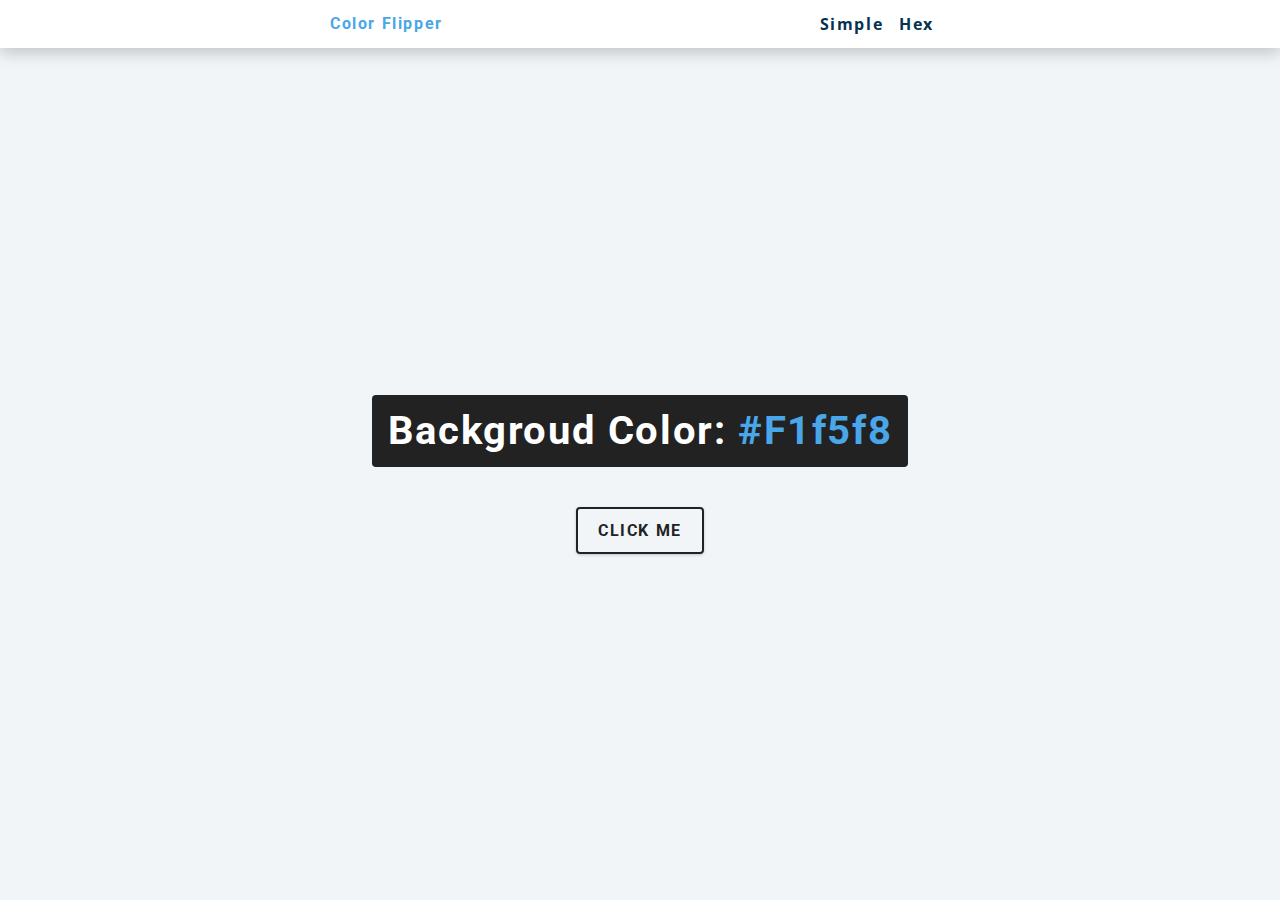
<file: ColorFlipper/index.html>
<!DOCTYPE html>
<html lang="en">
    <head>
        <meta charset="UTF-8" />
        <meta name="viewport" content="width=device-width,initial-scale=1.0" />
        <title>Color Flipper || Simple</title>
        <!-- styles-->
        <link rel="stylesheet" href="styles.css" />
    </head>
    <body>
        <nav>
            <div class="nav-center">
                <h4>color flipper</h4>
                <ul class="nav-links">
                    <li>
                        <a href="index.html">Simple</a>
                    </li>
                    <li>
                        <a href="hex.html">Hex</a>
                    </li>
                </ul>
            </div>
        </nav>
        <main>
            <div class="container">
                <h2>backgroud color: 
                    <span class="color">
                        #f1f5f8
                    </span>
                </h2>
                <button class="btn btn-hero" id="btn"> Click me</button>
            </div>
        </main>
        <!-- javascript -->
        <script src="app.js"></script>
    </body>
</html>
</file>
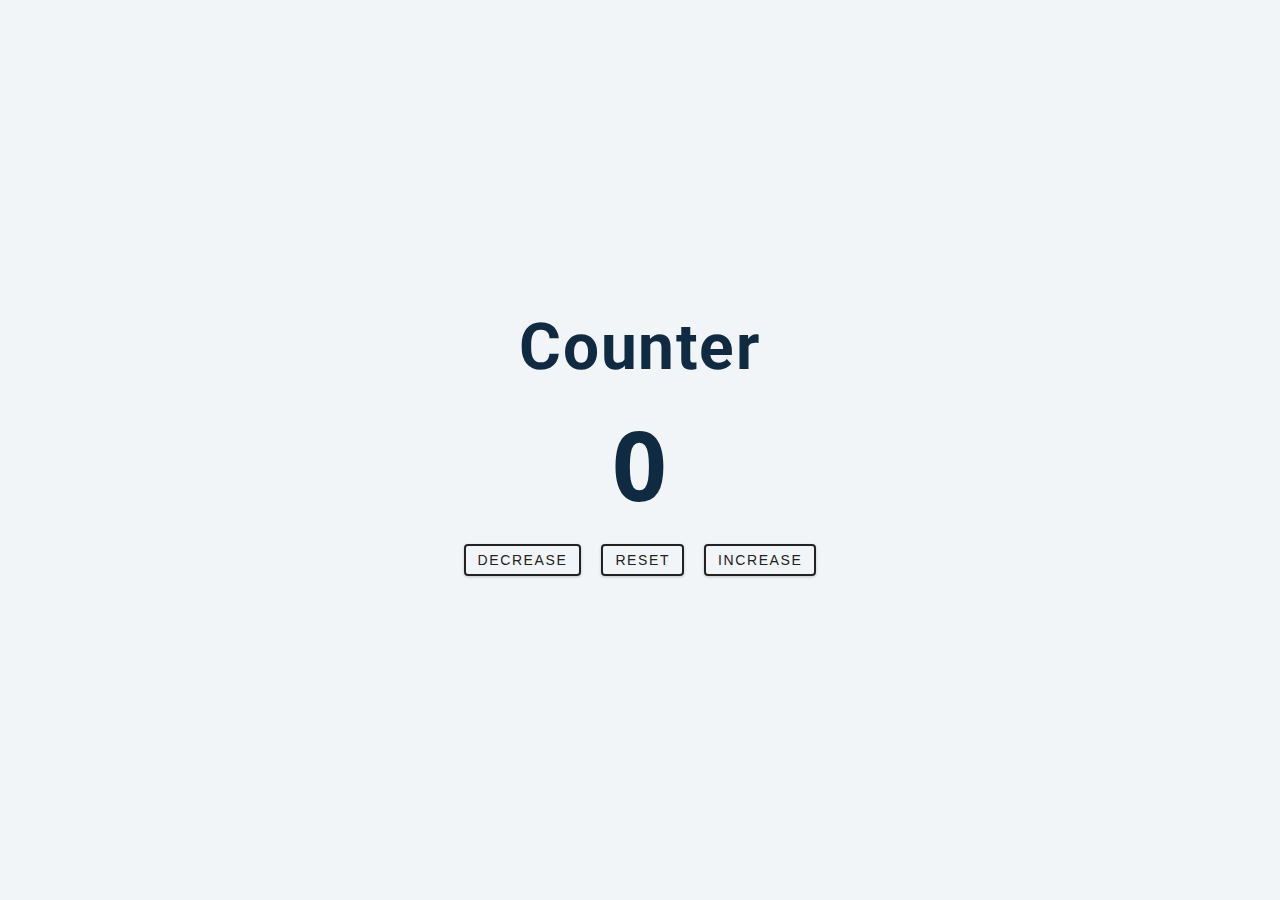
<file: Counter/index.html>
<!DOCTYPE html>
<html lang="en">
    <head>
        <meta charset="UTF-8" />
        <meta name ="viewport" content="width= device-width, initial-scale=1.0" />
        <title>Counter</title>
        <!-- styles -->
        <link rel="stylesheet" href="styles.css" />
    </head>
    <body>
        <main>
            <div class="container">
                <h1>
                    Counter
                </h1>
                <span id="value">0</span>
                <div class="button-container">
                    <button class="btn decrease">decrease</button>
                    <button class="btn reset">reset</button>
                    <button class="btn increase">increase</button>
                </div>
            </div>
        </main>
        <script src="app.js"></script>
    </body>
</html>
</file>
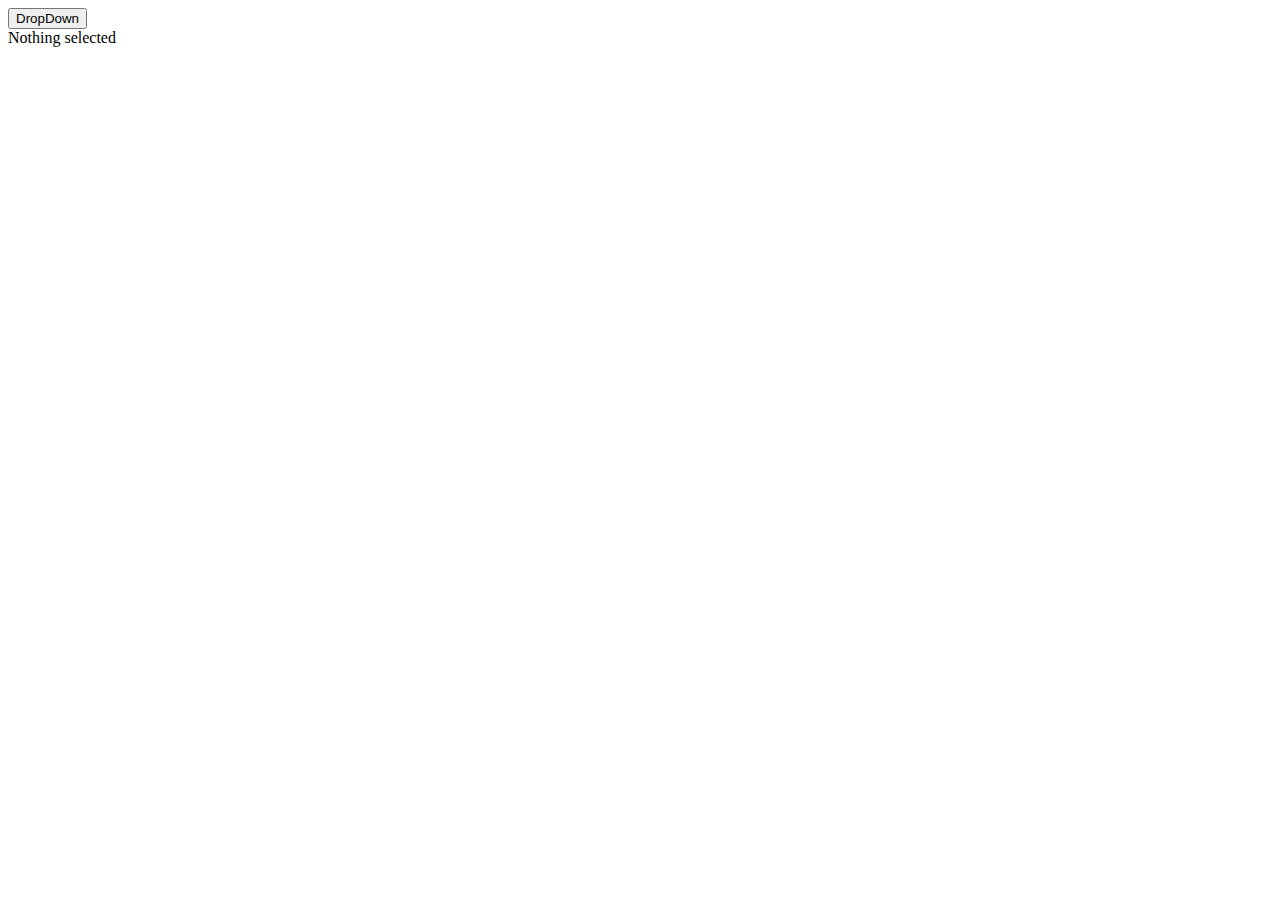
<file: DropDown/index.html>
<!DOCTYPE html>
<html lang="en">
    <head>
        <meta charset="UTF-8" />
        <meta name="viewport" content="width=device-width initial-scale=1.0" />
        <title>DropDown</title>
        <link rel="stylesheet" href="styles.css" />
    </head>
    <body>
        <main>
            <section class="dropdown">
                <button id="btn">DropDown</button>
                <div class="dropdown-content">
                    <li class='list-item' data-val="Bangalore">BLR</li>
                    <li class='list-item' data-val="Delhi">DEL</li>
                    <li class='list-item' data-val="Bhopal">BPL</li>
                    <li class='list-item' data-val="Mumbai">BOM</li>
                </div>
                <div>Nothing selected</div>
            </section>
        </main>
        <script src="app.js"></script>
    </body>
</html>
</file>
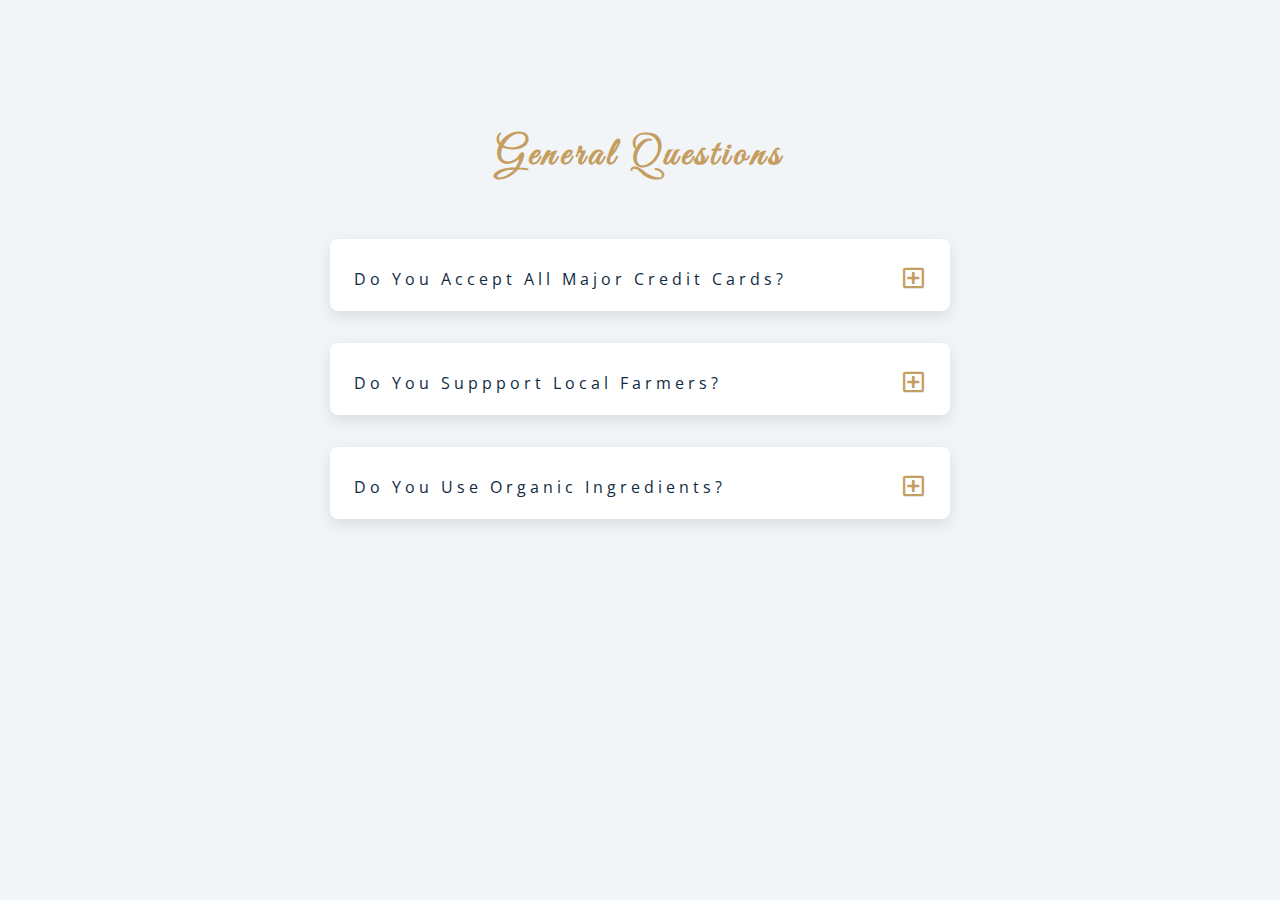
<file: FAQs/index.html>
<!DOCTYPE html>
<html lang="en">
    <head>
        <meta charset="UTF-8" />
        <meta name="viewport" content="width=device-width initial-scale=1.0" />
        <title>Frequently asked questions</title>
        <!-- font-awesome -->
        <link rel="stylesheet" href="https://cdnjs.cloudflare.com/ajax/libs/font-awesome/5.14.0/css/all.min.css" />
        <link rel="stylesheet" href="./styles.css" />
        <link href="https://fonts.googleapis.com/css?family=Great+Vibes&display=swap" rel="stylesheet" />
    </head>
    <body>
        <section class="questions">
            <!-- title -->
            <div class="title">
                <h2>general questions</h2>
            </div>
            <!-- questions -->
            <div class="section-center">
                <!-- single question -->
                <article class="question">
                    <div class="question-title">
                        <p>Do you accept all major credit cards?</p>
                        <button type="button" class="question-btn">
                            <span class="plus-icon">
                                <i class="far fa-plus-square"></i>
                            </span>
                            <span class="minus-icon">
                                <i class="far fa-minus-square"></i>
                            </span>
                        </button>
                    </div>
                    <div class="question-text">
                        <p>
                            Lorem ipsum dolor sit amet, consectetur adipisicing elit. Est
                            dolore illo dolores quia nemo doloribus quaerat, magni numquam
                            repellat reprehenderit.
                        </p>
                    </div>
                </article>
                <!-- end single question -->
                <!-- single question -->
                <article class="question">
                    <!-- question title -->
                    <div class="question-title">
                    <p>do you suppport local farmers?</p>
                    <button type="button" class="question-btn">
                        <span class="plus-icon">
                        <i class="far fa-plus-square"></i>
                        </span>
                        <span class="minus-icon">
                        <i class="far fa-minus-square"></i>
                        </span>
                    </button>
                    </div>
                    <!-- question text -->
                    <div class="question-text">
                    <p>
                        Lorem ipsum dolor sit amet, consectetur adipisicing elit. Est
                        dolore illo dolores quia nemo doloribus quaerat, magni numquam
                        repellat reprehenderit.
                    </p>
                    </div>
                </article>
                <!-- end of single question -->
                <article class="question">
                    <!-- question title -->
                    <div class="question-title">
                      <p>do you use organic ingredients?</p>
                      <!-- button -->
                      <button type="button" class="question-btn">
                        <span class="plus-icon">
                          <i class="far fa-plus-square"></i>
                        </span>
                        <span class="minus-icon">
                          <i class="far fa-minus-square"></i>
                        </span>
                      </button>
                    </div>
                    <!-- question text -->
                    <div class="question-text">
                      <p>
                        Lorem ipsum dolor sit amet, consectetur adipisicing elit. Est
                        dolore illo dolores quia nemo doloribus quaerat, magni numquam
                        repellat reprehenderit.
                      </p>
                    </div>
                </article>
                <!-- end of single question -->
            </div>
        </section>
        <script src="app.js"></script>
    </body>
</html>
</file>
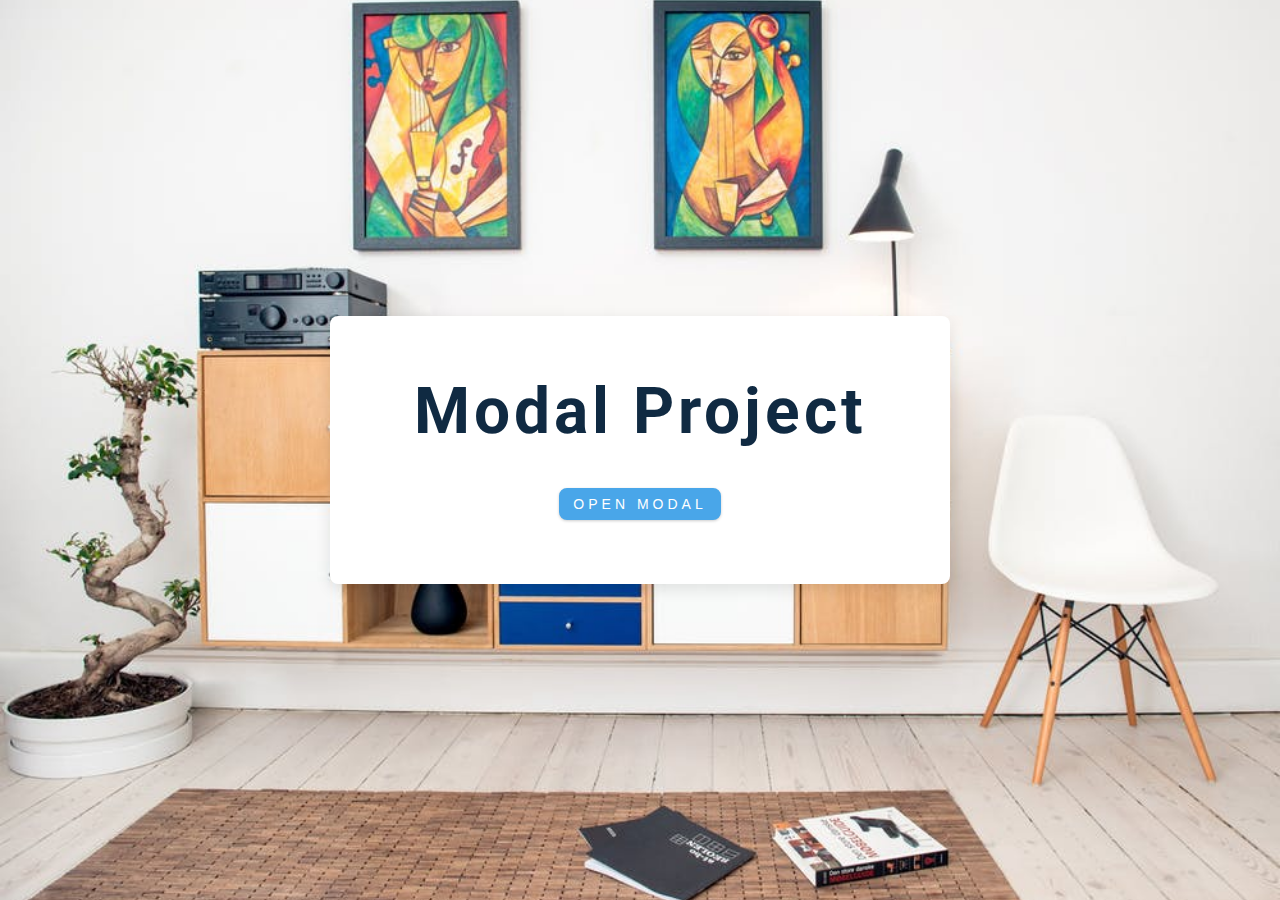
<file: Modal/index.html>
<!DOCTYPE html>
<html lang="en">
    <head>
        <meta charset="UTF-8" />
        <meta name="viewport" content="width=device-width initial-scale=1.0" />
        <title>Modal</title>
        <link rel="stylesheet" href="./all.min.css" />
        <link rel="stylesheet" href="./styles.css" />
    </head>
    <body>
        <!-- hero -->
        <header class="hero">
            <div class="banner">
                <h1>modal project</h1>
                <button class="btn modal-btn">
                    open modal
                </button>
            </div>
        </header>
        <!-- end of hero -->
        <!-- modal -->
        <div class="modal-overlay">
            <div class="modal-container">
                <h3>modal content</h3>
                <button class="close-btn">
                    <span class="close">&times;</span>
                </button>
            </div>
        </div>
        <script src="app.js"></script>
    </body>
</html>
</file>
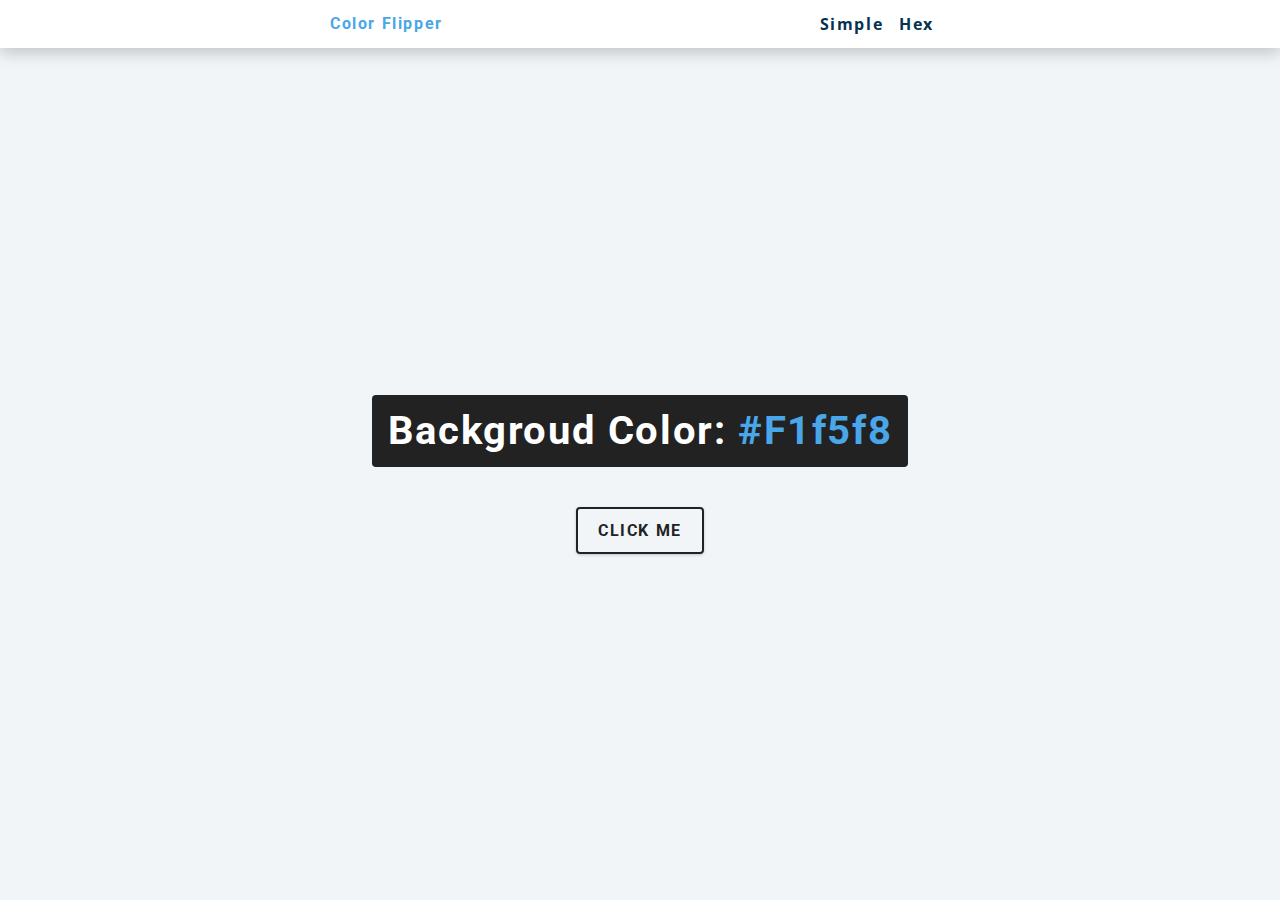
<file: ColorFlipper/hex.html>
<!DOCTYPE html>
<html lang="en">
    <head>
        <meta charset="UTF-8" />
        <meta name="viewport" content="width=device-width,initial-scale=1.0" />
        <title>Color Flipper || Simple</title>
        <!-- styles-->
        <link rel="stylesheet" href="styles.css" />
    </head>
    <body>
        <nav>
            <div class="nav-center">
                <h4>color flipper</h4>
                <ul class="nav-links">
                    <li>
                        <a href="index.html">Simple</a>
                    </li>
                    <li>
                        <a href="hex.html">Hex</a>
                    </li>
                </ul>
            </div>
        </nav>
        <main>
            <div class="container">
                <h2>backgroud color: 
                    <span class="color">
                        #f1f5f8
                    </span>
                </h2>
                <button class="btn btn-hero" id="btn"> Click me</button>
            </div>
        </main>
        <!-- javascript -->
        <script src="hex.js"></script>
    </body>
</html>
</file>
<file: ColorFlipper/styles.css>
/*
=============== 
Fonts
===============
*/
@import url("https://fonts.googleapis.com/css?family=Open+Sans|Roboto:400,700&display=swap");

/*
=============== 
Variables
===============
*/

:root {
  /* dark shades of primary color*/
  --clr-primary-1: hsl(205, 86%, 17%);
  --clr-primary-2: hsl(205, 77%, 27%);
  --clr-primary-3: hsl(205, 72%, 37%);
  --clr-primary-4: hsl(205, 63%, 48%);
  /* primary/main color */
  --clr-primary-5: hsl(205, 78%, 60%);
  /* lighter shades of primary color */
  --clr-primary-6: hsl(205, 89%, 70%);
  --clr-primary-7: hsl(205, 90%, 76%);
  --clr-primary-8: hsl(205, 86%, 81%);
  --clr-primary-9: hsl(205, 90%, 88%);
  --clr-primary-10: hsl(205, 100%, 96%);
  /* darkest grey - used for headings */
  --clr-grey-1: hsl(209, 61%, 16%);
  --clr-grey-2: hsl(211, 39%, 23%);
  --clr-grey-3: hsl(209, 34%, 30%);
  --clr-grey-4: hsl(209, 28%, 39%);
  /* grey used for paragraphs */
  --clr-grey-5: hsl(210, 22%, 49%);
  --clr-grey-6: hsl(209, 23%, 60%);
  --clr-grey-7: hsl(211, 27%, 70%);
  --clr-grey-8: hsl(210, 31%, 80%);
  --clr-grey-9: hsl(212, 33%, 89%);
  --clr-grey-10: hsl(210, 36%, 96%);
  --clr-white: #fff;
  --clr-red-dark: hsl(360, 67%, 44%);
  --clr-red-light: hsl(360, 71%, 66%);
  --clr-green-dark: hsl(125, 67%, 44%);
  --clr-green-light: hsl(125, 71%, 66%);
  --clr-black: #222;
  --ff-primary: "Roboto", sans-serif;
  --ff-secondary: "Open Sans", sans-serif;
  --transition: all 0.3s linear;
  --spacing: 0.1rem;
  --radius: 0.25rem;
  --light-shadow: 0 5px 15px rgba(0, 0, 0, 0.1);
  --dark-shadow: 0 5px 15px rgba(0, 0, 0, 0.2);
  --max-width: 1170px;
  --fixed-width: 620px;
}
/*
=============== 
Global Styles
===============
*/

*,
::after,
::before {
  margin: 0;
  padding: 0;
  box-sizing: border-box;
}
body {
  font-family: var(--ff-secondary);
  background: var(--clr-grey-10);
  color: var(--clr-grey-1);
  line-height: 1.5;
  font-size: 0.875rem;
}
ul {
  list-style-type: none;
}
a {
  text-decoration: none;
}
h1,
h2,
h3,
h4 {
  letter-spacing: var(--spacing);
  text-transform: capitalize;
  line-height: 1.25;
  margin-bottom: 0.75rem;
  font-family: var(--ff-primary);
}
h1 {
  font-size: 3rem;
}
h2 {
  font-size: 2rem;
}
h3 {
  font-size: 1.25rem;
}
h4 {
  font-size: 0.875rem;
}
p {
  margin-bottom: 1.25rem;
  color: var(--clr-grey-5);
}
@media screen and (min-width: 800px) {
  h1 {
    font-size: 4rem;
  }
  h2 {
    font-size: 2.5rem;
  }
  h3 {
    font-size: 1.75rem;
  }
  h4 {
    font-size: 1rem;
  }
  body {
    font-size: 1rem;
  }
  h1,
  h2,
  h3,
  h4 {
    line-height: 1;
  }
}
/*  global classes */

/* section */
.section {
  padding: 5rem 0;
}

.section-center {
  width: 90vw;
  margin: 0 auto;
  max-width: 1170px;
}
@media screen and (min-width: 992px) {
  .section-center {
    width: 95vw;
  }
}
main {
  min-height: 100vh;
  display: grid;
  place-items: center;
}

/*
=============== 
Nav
===============
*/
nav {
  background: var(--clr-white);
  height: 3rem;
  display: grid;
  align-items: center;
  box-shadow: var(--dark-shadow);
}
.nav-center {
  width: 90vw;
  max-width: var(--fixed-width);
  margin: 0 auto;
  display: flex;
  align-items: center;
  justify-content: space-between;
}
.nav-center h4 {
  margin-bottom: 0;
  color: var(--clr-primary-5);
}
.nav-links {
  display: flex;
}
nav a {
  text-transform: capitalize;
  font-weight: 700;
  font-size: 1rem;
  color: var(--clr-primary-1);
  letter-spacing: var(--spacing);
  margin-right: 1rem;
}
nav a:hover {
  color: var(--clr-primary-5);
}
/*
=============== 
Container
===============
*/
main {
  min-height: calc(100vh - 3rem);
  display: grid;
  place-items: center;
}
.container {
  text-align: center;
}
.container h2 {
  background: var(--clr-black);
  color: var(--clr-white);
  padding: 1rem;
  border-radius: var(--radius);
  margin-bottom: 2.5rem;
}
.color {
  color: var(--clr-primary-5);
}
.btn-hero {
  font-family: var(--ff-primary);
  text-transform: uppercase;
  background: transparent;
  color: var(--clr-black);
  letter-spacing: var(--spacing);
  display: inline-block;
  font-weight: 700;
  transition: var(--transition);
  border: 2px solid var(--clr-black);
  cursor: pointer;
  box-shadow: 0 1px 3px rgba(0, 0, 0, 0.2);
  border-radius: var(--radius);
  font-size: 1rem;
  padding: 0.75rem 1.25rem;
}
.btn-hero:hover {
  color: var(--clr-white);
  background: var(--clr-black);
}
</file>
<file: Counter/styles.css>
/*
=============== 
Fonts
===============
*/
@import url("https://fonts.googleapis.com/css?family=Open+Sans|Roboto:400,700&display=swap");

/*
=============== 
Variables
===============
*/

:root {
  /* dark shades of primary color*/
  --clr-primary-1: hsl(205, 86%, 17%);
  --clr-primary-2: hsl(205, 77%, 27%);
  --clr-primary-3: hsl(205, 72%, 37%);
  --clr-primary-4: hsl(205, 63%, 48%);
  /* primary/main color */
  --clr-primary-5: hsl(205, 78%, 60%);
  /* lighter shades of primary color */
  --clr-primary-6: hsl(205, 89%, 70%);
  --clr-primary-7: hsl(205, 90%, 76%);
  --clr-primary-8: hsl(205, 86%, 81%);
  --clr-primary-9: hsl(205, 90%, 88%);
  --clr-primary-10: hsl(205, 100%, 96%);
  /* darkest grey - used for headings */
  --clr-grey-1: hsl(209, 61%, 16%);
  --clr-grey-2: hsl(211, 39%, 23%);
  --clr-grey-3: hsl(209, 34%, 30%);
  --clr-grey-4: hsl(209, 28%, 39%);
  /* grey used for paragraphs */
  --clr-grey-5: hsl(210, 22%, 49%);
  --clr-grey-6: hsl(209, 23%, 60%);
  --clr-grey-7: hsl(211, 27%, 70%);
  --clr-grey-8: hsl(210, 31%, 80%);
  --clr-grey-9: hsl(212, 33%, 89%);
  --clr-grey-10: hsl(210, 36%, 96%);
  --clr-white: #fff;
  --clr-red-dark: hsl(360, 67%, 44%);
  --clr-red-light: hsl(360, 71%, 66%);
  --clr-green-dark: hsl(125, 67%, 44%);
  --clr-green-light: hsl(125, 71%, 66%);
  --clr-black: #222;
  --ff-primary: "Roboto", sans-serif;
  --ff-secondary: "Open Sans", sans-serif;
  --transition: all 0.3s linear;
  --spacing: 0.1rem;
  --radius: 0.25rem;
  --light-shadow: 0 5px 15px rgba(0, 0, 0, 0.1);
  --dark-shadow: 0 5px 15px rgba(0, 0, 0, 0.2);
  --max-width: 1170px;
  --fixed-width: 620px;
}
/*
=============== 
Global Styles
===============
*/

*,
::after,
::before {
  margin: 0;
  padding: 0;
  box-sizing: border-box;
}
body {
  font-family: var(--ff-secondary);
  background: var(--clr-grey-10);
  color: var(--clr-grey-1);
  line-height: 1.5;
  font-size: 0.875rem;
}
ul {
  list-style-type: none;
}
a {
  text-decoration: none;
}
h1,
h2,
h3,
h4 {
  letter-spacing: var(--spacing);
  text-transform: capitalize;
  line-height: 1.25;
  margin-bottom: 0.75rem;
  font-family: var(--ff-primary);
}
h1 {
  font-size: 3rem;
}
h2 {
  font-size: 2rem;
}
h3 {
  font-size: 1.25rem;
}
h4 {
  font-size: 0.875rem;
}
p {
  margin-bottom: 1.25rem;
  color: var(--clr-grey-5);
}
@media screen and (min-width: 800px) {
  h1 {
    font-size: 4rem;
  }
  h2 {
    font-size: 2.5rem;
  }
  h3 {
    font-size: 1.75rem;
  }
  h4 {
    font-size: 1rem;
  }
  body {
    font-size: 1rem;
  }
  h1,
  h2,
  h3,
  h4 {
    line-height: 1;
  }
}
/*  global classes */

/* section */
.section {
  padding: 5rem 0;
}

.section-center {
  width: 90vw;
  margin: 0 auto;
  max-width: 1170px;
}
@media screen and (min-width: 992px) {
  .section-center {
    width: 95vw;
  }
}
main {
  min-height: 100vh;
  display: grid;
  place-items: center;
}

/*
=============== 
Counter
===============
*/

main {
  min-height: 100vh;
  display: grid;
  place-items: center;
}
.container {
  text-align: center;
}
#value {
  font-size: 6rem;
  font-weight: bold;
}
.btn {
  text-transform: uppercase;
  background: transparent;
  color: var(--clr-black);
  padding: 0.375rem 0.75rem;
  letter-spacing: var(--spacing);
  display: inline-block;
  transition: var(--transition);
  font-size: 0.875rem;
  border: 2px solid var(--clr-black);
  cursor: pointer;
  box-shadow: 0 1px 3px rgba(0, 0, 0, 0.2);
  border-radius: var(--radius);
  margin: 0.5rem;
}
.btn:hover {
  color: var(--clr-white);
  background: var(--clr-black);
}
</file>
<file: DropDown/styles.css>
.dropdown {
    display: inline-block;
}

.dropdown-content {
    display: none;
    position: absolute;
    background-color: #f1f1f1;
    min-width: 160px;
    box-shadow: 0px 8px 16px 0px rgba(0,0,0,0.2);
    z-index: 100;
}

.list {
    display: none;
    position: absolute;
    background-color: #f1f1f1;
    min-width: 160px;
    box-shadow: 0px 8px 16px 0px rgba(0,0,0,0.2);
}

li:hover {
    /* color: blue; */
    background-color: blue;
    border-radius: 2px;
}

.show {
    display: block;
}
</file>
<file: FAQs/styles.css>
/*
=============== 
Fonts
===============
*/
@import url("https://fonts.googleapis.com/css?family=Open+Sans|Roboto:400,700&display=swap");

/*
=============== 
Variables
===============
*/

:root {
  /* dark shades of primary color*/
  --clr-primary-1: hsl(205, 86%, 17%);
  --clr-primary-2: hsl(205, 77%, 27%);
  --clr-primary-3: hsl(205, 72%, 37%);
  --clr-primary-4: hsl(205, 63%, 48%);
  /* primary/main color */
  --clr-primary-5: #49a6e9;
  /* lighter shades of primary color */
  --clr-primary-6: hsl(205, 89%, 70%);
  --clr-primary-7: hsl(205, 90%, 76%);
  --clr-primary-8: hsl(205, 86%, 81%);
  --clr-primary-9: hsl(205, 90%, 88%);
  --clr-primary-10: hsl(205, 100%, 96%);
  /* darkest grey - used for headings */
  --clr-grey-1: hsl(209, 61%, 16%);
  --clr-grey-2: hsl(211, 39%, 23%);
  --clr-grey-3: hsl(209, 34%, 30%);
  --clr-grey-4: hsl(209, 28%, 39%);
  /* grey used for paragraphs */
  --clr-grey-5: hsl(210, 22%, 49%);
  --clr-grey-6: hsl(209, 23%, 60%);
  --clr-grey-7: hsl(211, 27%, 70%);
  --clr-grey-8: hsl(210, 31%, 80%);
  --clr-grey-9: hsl(212, 33%, 89%);
  --clr-grey-10: hsl(210, 36%, 96%);
  --clr-white: #fff;
  --clr-red-dark: hsl(360, 67%, 44%);
  --clr-red-light: hsl(360, 71%, 66%);
  --clr-green-dark: hsl(125, 67%, 44%);
  --clr-green-light: hsl(125, 71%, 66%);
  --clr-gold: #c59d5f;
  --clr-black: #222;
  --ff-primary: "Roboto", sans-serif;
  --ff-secondary: "Open Sans", sans-serif;
  --transition: all 0.3s linear;
  --spacing: 0.25rem;
  --radius: 0.5rem;
  --light-shadow: 0 5px 15px rgba(0, 0, 0, 0.1);
  --dark-shadow: 0 5px 15px rgba(0, 0, 0, 0.2);
  --max-width: 1170px;
  --fixed-width: 620px;
}
/*
=============== 
Global Styles
===============
*/

*,
::after,
::before {
  margin: 0;
  padding: 0;
  box-sizing: border-box;
}
body {
  font-family: var(--ff-secondary);
  background: var(--clr-grey-10);
  color: var(--clr-grey-1);
  line-height: 1.5;
  font-size: 0.875rem;
}
ul {
  list-style-type: none;
}
a {
  text-decoration: none;
}
img:not(.logo) {
  width: 100%;
}
img {
  display: block;
}

h1,
h2,
h3,
h4 {
  letter-spacing: var(--spacing);
  text-transform: capitalize;
  line-height: 1.25;
  margin-bottom: 0.75rem;
  font-family: var(--ff-primary);
}
h1 {
  font-size: 3rem;
}
h2 {
  font-size: 2rem;
}
h3 {
  font-size: 1.25rem;
}
h4 {
  font-size: 0.875rem;
}
p {
  margin-bottom: 1.25rem;
  color: var(--clr-grey-5);
}
@media screen and (min-width: 800px) {
  h1 {
    font-size: 4rem;
  }
  h2 {
    font-size: 2.5rem;
  }
  h3 {
    font-size: 1.75rem;
  }
  h4 {
    font-size: 1rem;
  }
  body {
    font-size: 1rem;
  }
  h1,
  h2,
  h3,
  h4 {
    line-height: 1;
  }
}
/*  global classes */

.btn {
  text-transform: uppercase;
  background: transparent;
  color: var(--clr-black);
  padding: 0.375rem 0.75rem;
  letter-spacing: var(--spacing);
  display: inline-block;
  transition: var(--transition);
  font-size: 0.875rem;
  border: 2px solid var(--clr-black);
  cursor: pointer;
  box-shadow: 0 1px 3px rgba(0, 0, 0, 0.2);
  border-radius: var(--radius);
}
.btn:hover {
  color: var(--clr-white);
  background: var(--clr-black);
}
/* section */
.section {
  padding: 5rem 0;
}

.section-center {
  width: 90vw;
  margin: 0 auto;
  max-width: 1170px;
}
@media screen and (min-width: 992px) {
  .section-center {
    width: 95vw;
  }
}
main {
  min-height: 100vh;
  display: grid;
  place-items: center;
}
/*
=============== 
Questions
===============
*/
.title {
  margin-top: 15vh;
  margin-bottom: 4rem;
}
.title h2 {
  color: var(--clr-gold);
  font-family: "Great Vibes", cursive;
  text-align: center;
}
.section-center {
  max-width: var(--fixed-width);
}
.question {
  background: var(--clr-white);
  border-radius: var(--radius);
  box-shadow: var(--light-shadow);
  padding: 1.5rem 1.5rem 0 1.5rem;
  margin-bottom: 2rem;
}
.question-title {
  display: flex;
  justify-content: space-between;
  align-items: center;
  text-transform: capitalize;
  padding-bottom: 1rem;
}

.question-title p {
  margin-bottom: 0;
  letter-spacing: var(--spacing);
  color: var(--clr-grey-1);
}
.question-btn {
  font-size: 1.5rem;
  background: transparent;
  border-color: transparent;
  cursor: pointer;
  color: var(--clr-gold);
  transition: var(--transition);
}
.question-btn:hover {
  transform: rotate(90deg);
}
.question-text {
  padding: 1rem 0 1.5rem 0;
  border-top: 1px solid rgba(0, 0, 0, 0.2);
}
.question-text p {
  margin-bottom: 0;
}
/* hide text */
.question-text {
  display: none;
}
.show-text .question-text {
  display: block;
}
.minus-icon {
  display: none;
}
.show-text .minus-icon {
  display: inline;
}
.show-text .plus-icon {
  display: none;
}
</file>
<file: Modal/styles.css>
/*
=============== 
Fonts
===============
*/
@import url("https://fonts.googleapis.com/css?family=Open+Sans|Roboto:400,700&display=swap");

/*
=============== 
Variables
===============
*/

:root {
  /* dark shades of primary color*/
  --clr-primary-1: hsl(205, 86%, 17%);
  --clr-primary-2: hsl(205, 77%, 27%);
  --clr-primary-3: hsl(205, 72%, 37%);
  --clr-primary-4: hsl(205, 63%, 48%);
  /* primary/main color */
  --clr-primary-5: #49a6e9;
  /* --clr-primary-5: rgb(73, 166, 233); */
  /* lighter shades of primary color */
  --clr-primary-6: hsl(205, 89%, 70%);
  --clr-primary-7: hsl(205, 90%, 76%);
  --clr-primary-8: hsl(205, 86%, 81%);
  --clr-primary-9: hsl(205, 90%, 88%);
  --clr-primary-10: hsl(205, 100%, 96%);
  /* darkest grey - used for headings */
  --clr-grey-1: hsl(209, 61%, 16%);
  --clr-grey-2: hsl(211, 39%, 23%);
  --clr-grey-3: hsl(209, 34%, 30%);
  --clr-grey-4: hsl(209, 28%, 39%);
  /* grey used for paragraphs */
  --clr-grey-5: hsl(210, 22%, 49%);
  --clr-grey-6: hsl(209, 23%, 60%);
  --clr-grey-7: hsl(211, 27%, 70%);
  --clr-grey-8: hsl(210, 31%, 80%);
  --clr-grey-9: hsl(212, 33%, 89%);
  --clr-grey-10: hsl(210, 36%, 96%);
  --clr-white: #fff;
  --clr-red-dark: hsl(360, 67%, 44%);
  --clr-red-light: hsl(360, 71%, 66%);
  --clr-green-dark: hsl(125, 67%, 44%);
  --clr-green-light: hsl(125, 71%, 66%);
  --clr-black: #222;
  --ff-primary: "Roboto", sans-serif;
  --ff-secondary: "Open Sans", sans-serif;
  --transition: all 0.3s linear;
  --spacing: 0.25rem;
  --radius: 0.5rem;
  --light-shadow: 0 5px 15px rgba(0, 0, 0, 0.1);
  --dark-shadow: 0 5px 15px rgba(0, 0, 0, 0.2);
  --max-width: 1170px;
  --fixed-width: 620px;
}
/*
=============== 
Global Styles
===============
*/

*,
::after,
::before {
  margin: 0;
  padding: 0;
  box-sizing: border-box;
}
body {
  font-family: var(--ff-secondary);
  background: var(--clr-grey-10);
  color: var(--clr-grey-1);
  line-height: 1.5;
  font-size: 0.875rem;
}
ul {
  list-style-type: none;
}
a {
  text-decoration: none;
}
img:not(.logo) {
  width: 100%;
}
img {
  display: block;
}

h1,
h2,
h3,
h4 {
  letter-spacing: var(--spacing);
  text-transform: capitalize;
  line-height: 1.25;
  margin-bottom: 0.75rem;
  font-family: var(--ff-primary);
}
h1 {
  font-size: 3rem;
}
h2 {
  font-size: 2rem;
}
h3 {
  font-size: 1.25rem;
}
h4 {
  font-size: 0.875rem;
}
p {
  margin-bottom: 1.25rem;
  color: var(--clr-grey-5);
}
@media screen and (min-width: 800px) {
  h1 {
    font-size: 4rem;
  }
  h2 {
    font-size: 2.5rem;
  }
  h3 {
    font-size: 1.75rem;
  }
  h4 {
    font-size: 1rem;
  }
  body {
    font-size: 1rem;
  }
  h1,
  h2,
  h3,
  h4 {
    line-height: 1;
  }
}
/*  global classes */

.btn {
  text-transform: uppercase;
  background: transparent;
  color: var(--clr-black);
  padding: 0.375rem 0.75rem;
  letter-spacing: var(--spacing);
  display: inline-block;
  transition: var(--transition);
  font-size: 0.875rem;
  border: 2px solid var(--clr-black);
  cursor: pointer;
  box-shadow: 0 1px 3px rgba(0, 0, 0, 0.2);
  border-radius: var(--radius);
}
.btn:hover {
  color: var(--clr-white);
  background: var(--clr-black);
}
/* section */
.section {
  padding: 5rem 0;
}

.section-center {
  width: 90vw;
  margin: 0 auto;
  max-width: 1170px;
}
@media screen and (min-width: 992px) {
  .section-center {
    width: 95vw;
  }
}
main {
  min-height: 100vh;
  display: grid;
  place-items: center;
}
/*
=============== 
Modal
===============
*/
.hero {
  min-height: 100vh;
  background: url("./hero.jpeg") center/cover no-repeat;
  display: grid;
  place-items: center;
}
.banner {
  background: var(--clr-white);
  padding: 4rem 0;
  border-radius: var(--radius);
  box-shadow: var(--light-shadow);
  text-align: center;
  width: 90vw;
  max-width: var(--fixed-width);
}
.modal-btn {
  margin-top: 2rem;
  background: var(--clr-primary-5);
  border-color: var(--clr-primary-5);
  color: var(--clr-white);
}
.modal-btn:hover {
  background: transparent;
  color: var(--clr-primary-5);
}
.modal-overlay {
  position: fixed;
  top: 0;
  left: 0;
  width: 100%;
  height: 100%;
  background: rgba(73, 166, 233, 0.5);
  display: grid;
  place-items: center;
  transition: var(--transition);
  visibility: hidden;
  z-index: -10;
}
/* OPEN/CLOSE MODAL */
.open-modal {
  visibility: visible;
  z-index: 10;
}
.modal-container {
  background: var(--clr-white);
  border-radius: var(--radius);
  width: 90vw;
  height: 60vh;
  max-width: var(--fixed-width);
  text-align: center;
  display: grid;
  place-items: center;
  position: relative;
}
.close-btn {
  position: absolute;
  top: 1rem;
  right: 1rem;
  font-size: 2rem;
  background: transparent;
  border-color: transparent;
  color: var(--clr-red-dark);
  cursor: pointer;
  transition: var(--transition);
}
.close-btn:hover {
  color: var(--clr-red-light);
  transform: scale(1.3);
}

.close {
    font-size: 45px;
    font-weight: 600;
  }
</file>
